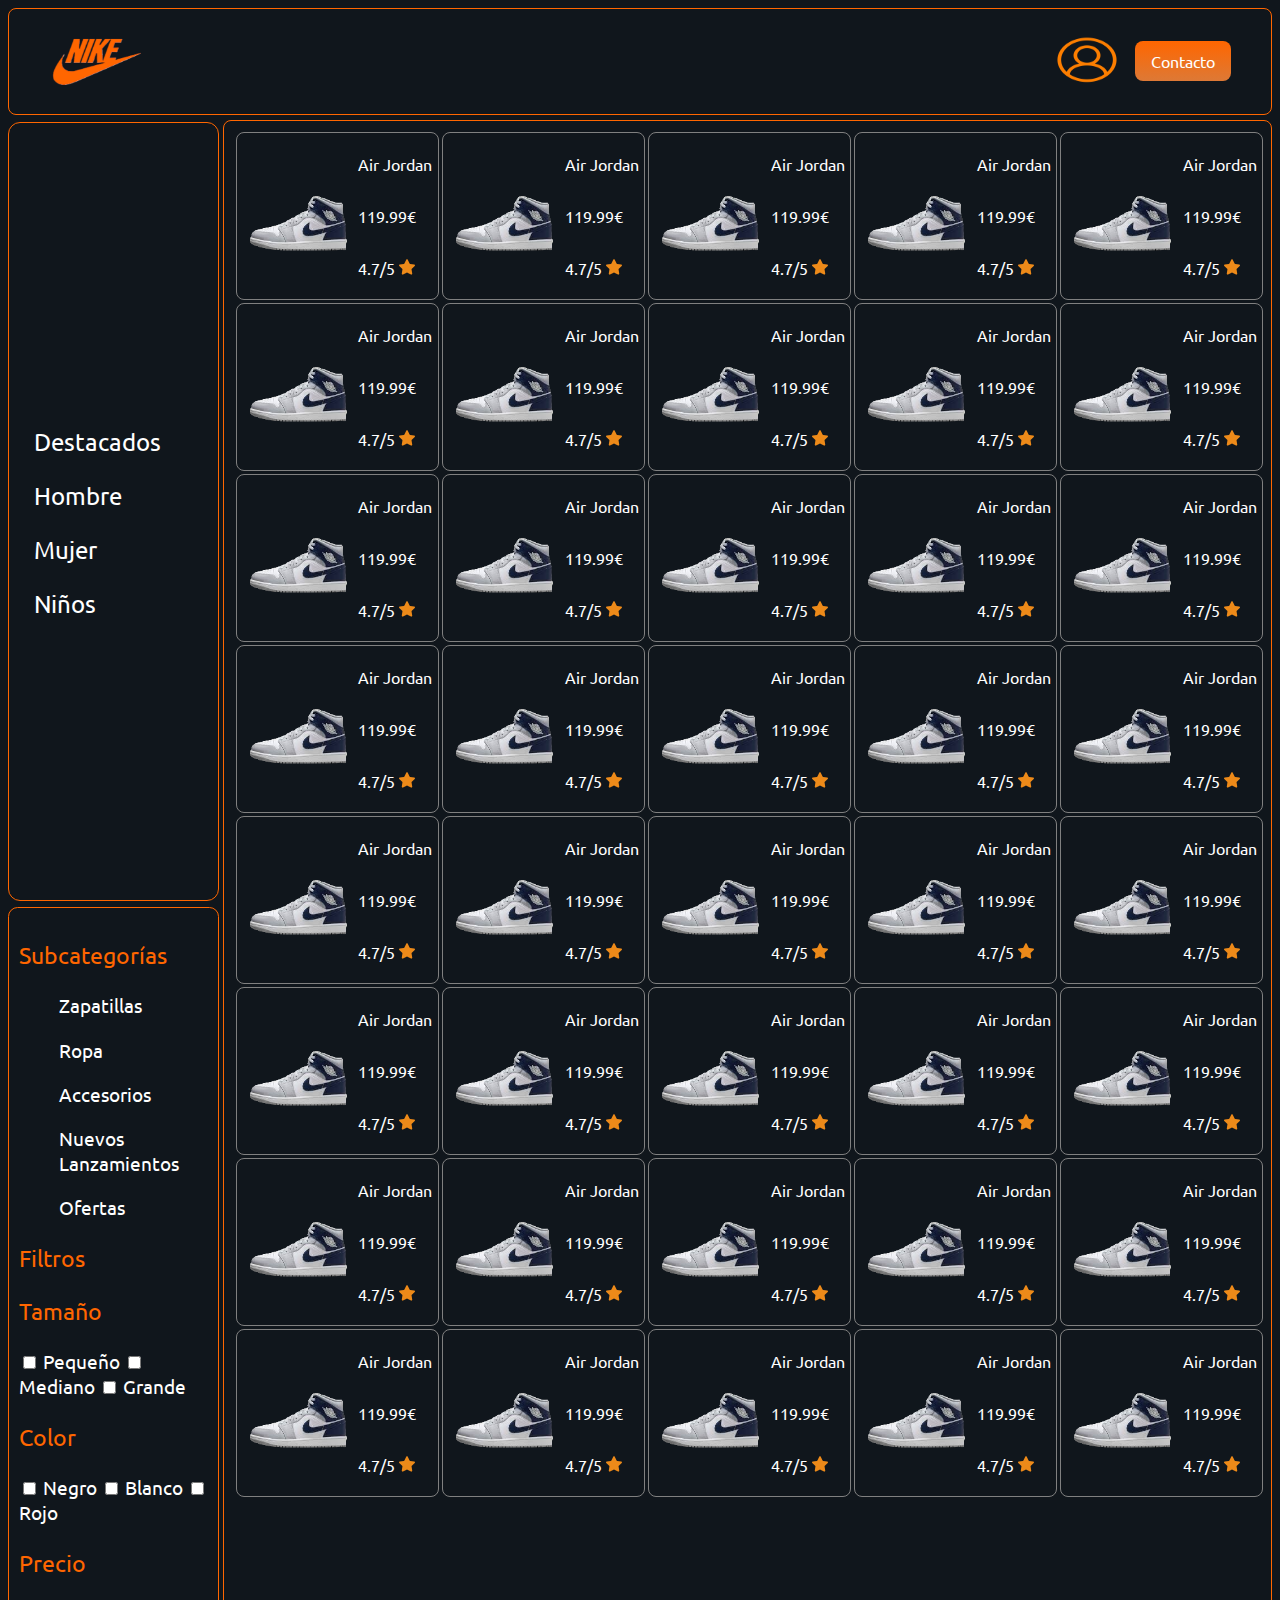
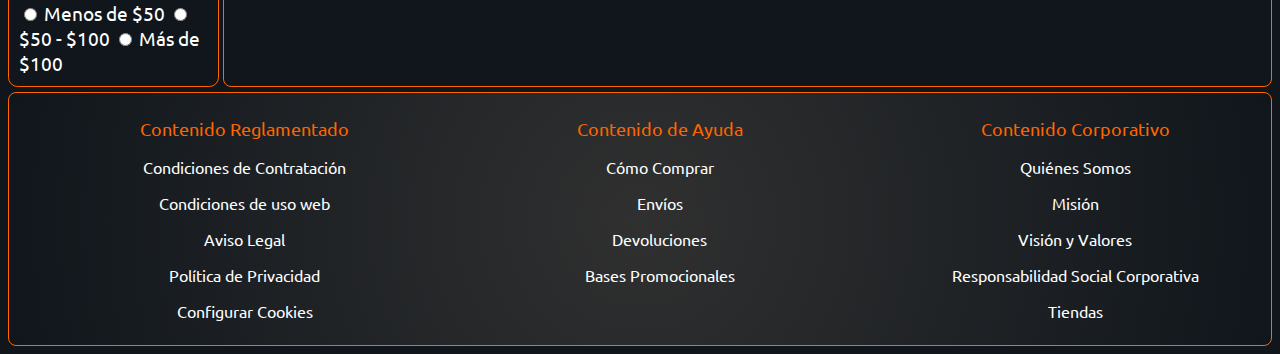
<file: Proyecto_DOR/Index.html>
<!DOCTYPE html>
<html>
    <head>
        <meta charset="UTF-8"/>
        <title>Nike. Just Do It</title>
        <link rel="stylesheet" href="css/styles.css"/>
        <link href="https://www.nike.com/favicon.ico?v=1" rel="icon" type="image/x-icon">
        <link rel="preconnect" href="https://fonts.googleapis.com">
        <link rel="preconnect" href="https://fonts.gstatic.com" crossorigin>
        <link href="https://fonts.googleapis.com/css2?family=Ubuntu:ital,wght@0,300;0,400;0,500;0,700;1,300;1,400;1,500;1,700&display=swap" rel="stylesheet">
    </head>
    <body>
        <header class="container">
            <!-- Logotipo y sección de perfil/contacto -->
            <img alt="logotipo" src="images/logo.png"/>
            <div class="header-right">
                <a href="#"><img src="images/perfil1.png"/></a>
                <div class="botonContacto">
                    <p><a href="#">Contacto</a></p>
                </div>
            </div>
        </header>
        <div class="nav-aside-main">
             <!-- Barra de navegación con las categorías principales -->
            <nav class="container">
                <ul>
                    <li><a href="#">Destacados</a></li>
                    <li><a href="#">Hombre</a></li>
                    <li><a href="#">Mujer</a></li>
                    <li><a href="#">Niños</a></li>
                </ul>
            </nav>
            <aside class="container">
                 <!-- Subcategorías y filtros en el aside -->
                <div class="subcategorias">
                    <p>Subcategorías</p>
                    <ul>
                        <li><a href="#">Zapatillas</a></li>
                        <li><a href="#">Ropa</a></li>
                        <li><a href="#">Accesorios</a></li>
                        <li><a href="#">Nuevos Lanzamientos</a></li>
                        <li><a href="#">Ofertas</a></li>
                    </ul>
                </div>
                
                <div class="filtrado">
                    <!-- Sección de filtros: tamaño, color y precio -->
                    <p>Filtros</p>
                    <div class="tamano">
                        <p>Tamaño</p>
                        <label><input type="checkbox"> Pequeño</label>
                        <label><input type="checkbox"> Mediano</label>
                        <label><input type="checkbox"> Grande</label>
                    </div>
                    <div class="color">
                        <p>Color</p>
                        <label><input type="checkbox"> Negro</label>
                        <label><input type="checkbox"> Blanco</label>
                        <label><input type="checkbox"> Rojo</label>
                    </div>
                    
                    <div class="precio">
                        <p>Precio</p>
                        <label><input type="radio" name="price"> Menos de $50</label>
                        <label><input type="radio" name="price"> $50 - $100</label>
                        <label><input type="radio" name="price"> Más de $100</label>
                    </div>
                </div>
            </aside>
             <!-- Área principal con productos destacados -->
                <main class="container">
                    <div class="elementos">
                         <!-- Productos listados con imagen y descripción básica -->
                        <a href="#"><article class="content">
                            <img src="images/producto.png"/>
                            <div class="descripcion">
                                <p>Air Jordan</p>
                                <p>119.99€</p>
                                <p>4.7/5 <img src="images/star.svg"/></p>
                            </div>
                        </article></a>
                        <a href="#"><article class="content">
                            <img src="images/producto.png"/>
                            <div class="descripcion">
                                <p>Air Jordan</p> 
                                <p>119.99€</p>
                                <p>4.7/5 <img src="images/star.svg"/></p>
                            </div>
                        </article></a>
                        <a href="#"><article class="content">
                            <img src="images/producto.png"/>
                            <div class="descripcion">
                                <p>Air Jordan</p>
                                <p>119.99€</p>
                                <p>4.7/5 <img src="images/star.svg"/></p>
                            </div>
                        </article></a>
                        <a href="#"><article class="content">
                            <img src="images/producto.png"/>
                            <div class="descripcion">
                                <p>Air Jordan</p>
                                <p>119.99€</p>
                                <p>4.7/5 <img src="images/star.svg"/></p>
                            </div>
                        </article></a>
                        <a href="#"><article class="content">
                            <img src="images/producto.png"/>
                            <div class="descripcion">
                                <p>Air Jordan</p>
                                <p>119.99€</p>
                                <p>4.7/5 <img src="images/star.svg"/></p>
                            </div>
                        </article></a>
                        <a href="#"><article class="content">
                            <img src="images/producto.png"/>
                            <div class="descripcion">
                                <p>Air Jordan</p>
                                <p>119.99€</p>
                                <p>4.7/5 <img src="images/star.svg"/></p>
                            </div>
                        </article></a>
                        <a href="#"><article class="content">
                            <img src="images/producto.png"/>
                            <div class="descripcion">
                                <p>Air Jordan</p>
                                <p>119.99€</p>
                                <p>4.7/5 <img src="images/star.svg"/></p>
                            </div>
                        </article></a>
                        <a href="#"><article class="content">
                            <img src="images/producto.png"/>
                            <div class="descripcion">
                                <p>Air Jordan</p>
                                <p>119.99€</p>
                                <p>4.7/5 <img src="images/star.svg"/></p>
                            </div>
                        </article></a>
                        <a href="#"><article class="content">
                            <img src="images/producto.png"/>
                            <div class="descripcion">
                                <p>Air Jordan</p>
                                <p>119.99€</p>
                                <p>4.7/5 <img src="images/star.svg"/></p>
                            </div>
                        </article></a>
                        <a href="#"><article class="content">
                            <img src="images/producto.png"/>
                            <div class="descripcion">
                                <p>Air Jordan</p>
                                <p>119.99€</p>
                                <p>4.7/5 <img src="images/star.svg"/></p>
                            </div>
                        </article></a>
                        <a href="#"><article class="content">
                            <img src="images/producto.png"/>
                            <div class="descripcion">
                                <p>Air Jordan</p>
                                <p>119.99€</p>
                                <p>4.7/5 <img src="images/star.svg"/></p>
                            </div>
                        </article></a>
                        <a href="#"><article class="content">
                            <img src="images/producto.png"/>
                            <div class="descripcion">
                                <p>Air Jordan</p>
                                <p>119.99€</p>
                                <p>4.7/5 <img src="images/star.svg"/></p>
                            </div>
                        </article></a>
                        <a href="#"><article class="content">
                            <img src="images/producto.png"/>
                            <div class="descripcion">
                                <p>Air Jordan</p>
                                <p>119.99€</p>
                                <p>4.7/5 <img src="images/star.svg"/></p>
                            </div>
                        </article></a>
                        <a href="#"><article class="content">
                            <img src="images/producto.png"/>
                            <div class="descripcion">
                                <p>Air Jordan</p>
                                <p>119.99€</p>
                                <p>4.7/5 <img src="images/star.svg"/></p>
                            </div>
                        </article></a>
                        <a href="#"><article class="content">
                            <img src="images/producto.png"/>
                            <div class="descripcion">
                                <p>Air Jordan</p>
                                <p>119.99€</p>
                                <p>4.7/5 <img src="images/star.svg"/></p>
                            </div>
                        </article></a>
                        <a href="#"><article class="content">
                            <img src="images/producto.png"/>
                            <div class="descripcion">
                                <p>Air Jordan</p>
                                <p>119.99€</p>
                                <p>4.7/5 <img src="images/star.svg"/></p>
                            </div>
                        </article></a>
                        <a href="#"><article class="content">
                            <img src="images/producto.png"/>
                            <div class="descripcion">
                                <p>Air Jordan</p>
                                <p>119.99€</p>
                                <p>4.7/5 <img src="images/star.svg"/></p>
                            </div>
                        </article></a>
                        <a href="#"><article class="content">
                            <img src="images/producto.png"/>
                            <div class="descripcion">
                                <p>Air Jordan</p>
                                <p>119.99€</p>
                                <p>4.7/5 <img src="images/star.svg"/></p>
                            </div>
                        </article></a>
                        <a href="#"><article class="content">
                            <img src="images/producto.png"/>
                            <div class="descripcion">
                                <p>Air Jordan</p>
                                <p>119.99€</p>
                                <p>4.7/5 <img src="images/star.svg"/></p>
                            </div>
                        </article></a>
                        <a href="#"><article class="content">
                            <img src="images/producto.png"/>
                            <div class="descripcion">
                                <p>Air Jordan</p>
                                <p>119.99€</p>
                                <p>4.7/5 <img src="images/star.svg"/></p>
                            </div>
                        </article></a>
                        <a href="#"><article class="content">
                            <img src="images/producto.png"/>
                            <div class="descripcion">
                                <p>Air Jordan</p>
                                <p>119.99€</p>
                                <p>4.7/5 <img src="images/star.svg"/></p>
                            </div>
                        </article></a>
                        <a href="#"><article class="content">
                            <img src="images/producto.png"/>
                            <div class="descripcion">
                                <p>Air Jordan</p>
                                <p>119.99€</p>
                                <p>4.7/5 <img src="images/star.svg"/></p>
                            </div>
                        </article></a>
                        <a href="#"><article class="content">
                            <img src="images/producto.png"/>
                            <div class="descripcion">
                                <p>Air Jordan</p>
                                <p>119.99€</p>
                                <p>4.7/5 <img src="images/star.svg"/></p>
                            </div>
                        </article></a>
                        <a href="#"><article class="content">
                            <img src="images/producto.png"/>
                            <div class="descripcion">
                                <p>Air Jordan</p>
                                <p>119.99€</p>
                                <p>4.7/5 <img src="images/star.svg"/></p>
                            </div>
                        </article></a>
                        <a href="#"><article class="content">
                            <img src="images/producto.png"/>
                            <div class="descripcion">
                                <p>Air Jordan</p>
                                <p>119.99€</p>
                                <p>4.7/5 <img src="images/star.svg"/></p>
                            </div>
                        </article></a>
                        <a href="#"><article class="content">
                            <img src="images/producto.png"/>
                            <div class="descripcion">
                                <p>Air Jordan</p>
                                <p>119.99€</p>
                                <p>4.7/5 <img src="images/star.svg"/></p>
                            </div>
                        </article></a>
                        <a href="#"><article class="content">
                            <img src="images/producto.png"/>
                            <div class="descripcion">
                                <p>Air Jordan</p>
                                <p>119.99€</p>
                                <p>4.7/5 <img src="images/star.svg"/></p>
                            </div>
                        </article></a>
                        <a href="#"><article class="content">
                            <img src="images/producto.png"/>
                            <div class="descripcion">
                                <p>Air Jordan</p>
                                <p>119.99€</p>
                                <p>4.7/5 <img src="images/star.svg"/></p>
                            </div>
                        </article></a>
                        <a href="#"><article class="content">
                            <img src="images/producto.png"/>
                            <div class="descripcion">
                                <p>Air Jordan</p>
                                <p>119.99€</p>
                                <p>4.7/5 <img src="images/star.svg"/></p>
                            </div>
                        </article></a>
                        <a href="#"><article class="content">
                            <img src="images/producto.png"/>
                            <div class="descripcion">
                                <p>Air Jordan</p>
                                <p>119.99€</p>
                                <p>4.7/5 <img src="images/star.svg"/></p>
                            </div>
                        </article></a>
                        <a href="#"><article class="content">
                            <img src="images/producto.png"/>
                            <div class="descripcion">
                                <p>Air Jordan</p>
                                <p>119.99€</p>
                                <p>4.7/5 <img src="images/star.svg"/></p>
                            </div>
                        </article></a>
                        <a href="#"><article class="content">
                            <img src="images/producto.png"/>
                            <div class="descripcion">
                                <p>Air Jordan</p>
                                <p>119.99€</p>
                                <p>4.7/5 <img src="images/star.svg"/></p>
                            </div>
                        </article></a>
                        <a href="#"><article class="content">
                            <img src="images/producto.png"/>
                            <div class="descripcion">
                                <p>Air Jordan</p>
                                <p>119.99€</p>
                                <p>4.7/5 <img src="images/star.svg"/></p>
                            </div>
                        </article></a>
                        <a href="#"><article class="content">
                            <img src="images/producto.png"/>
                            <div class="descripcion">
                                <p>Air Jordan</p>
                                <p>119.99€</p>
                                <p>4.7/5 <img src="images/star.svg"/></p>
                            </div>
                        </article></a>
                        <a href="#"><article class="content">
                            <img src="images/producto.png"/>
                            <div class="descripcion">
                                <p>Air Jordan</p>
                                <p>119.99€</p>
                                <p>4.7/5 <img src="images/star.svg"/></p>
                            </div>
                        </article></a>
                        <a href="#"><article class="content">
                            <img src="images/producto.png"/>
                            <div class="descripcion">
                                <p>Air Jordan</p>
                                <p>119.99€</p>
                                <p>4.7/5 <img src="images/star.svg"/></p>
                            </div>
                        </article></a>
                        <a href="#"><article class="content">
                            <img src="images/producto.png"/>
                            <div class="descripcion">
                                <p>Air Jordan</p>
                                <p>119.99€</p>
                                <p>4.7/5 <img src="images/star.svg"/></p>
                            </div>
                        </article></a>
                        <a href="#"><article class="content">
                            <img src="images/producto.png"/>
                            <div class="descripcion">
                                <p>Air Jordan</p>
                                <p>119.99€</p>
                                <p>4.7/5 <img src="images/star.svg"/></p>
                            </div>
                        </article></a>
                        <a href="#"><article class="content">
                            <img src="images/producto.png"/>
                            <div class="descripcion">
                                <p>Air Jordan</p>
                                <p>119.99€</p>
                                <p>4.7/5 <img src="images/star.svg"/></p>
                            </div>
                        </article></a>
                        <a href="#"><article class="content">
                            <img src="images/producto.png"/>
                            <div class="descripcion">
                                <p>Air Jordan</p>
                                <p>119.99€</p>
                                <p>4.7/5 <img src="images/star.svg"/></p>
                            </div>
                        </article></a>
                    </div>
                </main>
        </div>
    </body>
    <footer class="container">
        <!-- Pie de página con enlaces reglamentados -->
        <div>
            <div>
                <ul>
                    <p>Contenido Reglamentado</p>
                    <li><a href="#">Condiciones de Contratación</a></li>
                    <li><a href="#">Condiciones de uso web</a></li>
                    <li><a href="#">Aviso Legal</a></li>
                    <li><a href="#">Política de Privacidad</a></li>
                    <li><a href="#">Configurar Cookies</a></li>
                </ul>
            </div>
            <div>
                <ul>
                    <p>Contenido de Ayuda</p>
                    <li><a href="#">Cómo Comprar</a></li>
                    <li><a href="#">Envíos</a></li>
                    <li><a href="#">Devoluciones</a></li>
                    <li><a href="#">Bases Promocionales</a></li>
                </ul>
            </div>
            <div>
                <ul>
                    <p>Contenido Corporativo</p>
                    <li><a href="#">Quiénes Somos</a></li>
                    <li><a href="#">Misión</a></li>
                    <li><a href="#">Visión y Valores</a></li>
                    <li><a href="#">Responsabilidad Social Corporativa</a></li>
                    <li><a href="#">Tiendas</a></li>
                </ul>
            </div>
        </div>
    </footer>
</html>
</file>
<file: Proyecto_DOR/css/styles.css>
/* AJUSTES GENERALES */

body 
{
    background-color: #10161c;
    color: white; /* Texto blanco para una mejor visibilidad sobre fondo oscuro */
    font-family: Ubuntu, sans-serif; /* Usa la fuente Ubuntu o sans-serif como repuesto */
} 
li
{
    list-style-type: none; /* Elimina los estilos de lista predeterminados, como viñetas */
}
a 
{
    text-decoration: none; /* Quita el subrayado de los enlaces */
    color: white; /* Los enlaces serán blancos por defecto */
}
a:hover
{
    color: rgb(138, 138, 138); /* Cambia el color del enlace al pasar el cursor */
}
.container
{
    border: 1px #ff6600 solid;
    border-radius: 0.5em; /* Bordes redondeados con un radio de 0.5em */
    margin-top: 0.31em; /* Espaciado superior de 5px */
    padding: 0.5em; /* Relleno interno de 8px */
}

.content
{
    border: 1px gray solid; 
    border-radius: 0.5em; 
    padding: 0.31em; /* Relleno interno de 5px */
    margin-top: 0.2em; /* Margen superior muy pequeño de 0.2em */
    margin-left: 0.2em; /* Margen izquierdo pequeño de 0.2em */
}
/* AJUSTES GENERALES */

/* HEADER */

header
{
    display: flex; /* Flexbox para organizar los elementos en el header */
    flex-direction: row; /* Los elementos se organizan en una fila */
    align-items: center; /* Alineación vertical centrada para todos los elementos */
}
header img
{
    width: 10em; /* El logo del header tiene un ancho de 10em */
}
.header-right
{
    margin-left: auto; /* Empuja el contenido a la derecha */
    display: flex; /* Flexbox para alinear los elementos */
    align-items: center; /* Alinea verticalmente los elementos al centro */
}
header a img /* Imagen del perfil en el header */
{
    width: 4em; /* Ancho de la imagen de perfil */
    height: 3em; /* Alto de la imagen de perfil */
}
.botonContacto 
{
    text-align: center; /* Centra el contenido dentro del botón de contacto */
    margin-left: 1em; /* Espaciado a la izquierda */
    margin-right: 2em; /* Espaciado a la derecha */
}

.botonContacto p 
{
    text-decoration: none; /* Sin subrayado */
    width: 6em; /* Ancho de 6em */
    height: 2.5em; /* Altura de 2.5em */
    background: linear-gradient(#ff6600,#dd7936); /* Degradado de color naranja */
    border-radius: 8px; /* Bordes redondeados */
}

.botonContacto a 
{
    text-decoration: none; /* Sin subrayado en los enlaces dentro del botón */
    line-height: 40px; /* Ajusta la altura del texto para centrarlo verticalmente */
    color: white; /* Texto en blanco dentro del botón */
}

.botonContacto p:hover 
{
    background-color: darkblue; /* Fondo azul oscuro al pasar el ratón por el botón */
}

/* HEADER */

/* NAV */

nav
{
    display: flex; /* Flexbox para organizar los elementos del nav */
    justify-content: center; /* Centra horizontalmente los elementos del nav */
    align-items: center; /* Alinea verticalmente los elementos al centro */
    font-size: 1.1em; /* Aumenta ligeramente el tamaño de fuente */
}
nav ul
{
    display: flex; /* Flexbox para organizar los elementos del menú */
    flex-direction: row; /* Los elementos se organizan en fila */
    margin-left: -1em; /* Margen izquierdo negativo para ajustar el posicionamiento */
}
nav ul li
{
    margin: 0 1em; /* Espaciado entre los elementos de la lista del menú */
}

/* NAV */

/* ASIDE */

aside
{
    font-size: 1em; /* Tamaño de fuente por defecto dentro del aside */
}
aside p
{
    font-size: 1.2em; /* Tamaño de fuente más grande para los párrafos del aside */
    color: #ff6600; /* Color naranja para resaltar los textos importantes */
}
aside ul li
{
    margin-top: 1em; /* Espaciado superior entre los elementos de la lista */
}

/* ASIDE */

/* MAIN */
main.container
{
    margin-left: 0.3em; /* Margen izquierdo pequeño de 0.3em */
}
main div
{
    display: grid; /* Usa Grid Layout para organizar el contenido del main */
    grid-template-columns: 1fr 1fr; /* Dos columnas de igual tamaño */
}
main article
{
    display: flex; /* Flexbox para organizar el contenido de los artículos */
    flex-direction: row; /* Los elementos se organizan en fila dentro del artículo */
}
main article img
{
    width: 7em; /* Ancho de las imágenes dentro del artículo */
} 
.descripcion
{
    display: flex; /* Flexbox para organizar el contenido de la descripción */
    flex-direction: column; /* Los elementos se organizan en columna */
    margin-left: 0.3em; /* Margen izquierdo pequeño de 0.3em */
}
.descripcion img
{
    width: 1em; /* Ancho pequeño de 1em para las imágenes dentro de la descripción */
}
main a:hover
{
    color: white; /* Cambia el color del texto a blanco al pasar el ratón */
}
/* MAIN */

/* FOOTER*/

footer
{
    background: radial-gradient(circle, #303030, #10161c); /* Degradado radial de gris oscuro a negro */
    color: white; /* Texto blanco dentro del footer */
    padding: 20px; /* Relleno interno de 20px para dar espacio */
    text-align: center; /* Centra todo el texto dentro del footer */
}
footer p
{
    color: #ff6600; /* Color naranja para los párrafos importantes en el footer */
    font-size: 1.1em; /* Tamaño de fuente ligeramente más grande */
}
footer ul li
{
    margin-top: 1em; /* Espaciado superior entre los elementos de la lista */
}

/* FOOTER*/

/* MEDIA QUERIES */

@media screen and (min-width:576px)
{
    main div
    {
        grid-template-columns: 1fr 1fr 1fr; /* Cambia a tres columnas en pantallas medianas */
    }
    nav
    {
        font-size: 1.2em; /* Aumenta el tamaño de fuente en pantallas medianas */
    }
    footer > div 
    {
        display: grid; /* Usa Grid Layout para organizar el contenido del footer */
        grid-template-columns: 1fr 1fr; /* Dos columnas en pantallas medianas */
    }
}
@media screen and (min-width:912px) and (orientation: landscape) and (min-width: 576px)
{
    main div 
    {
        grid-template-columns: repeat(4,1fr); /* Cuatro columnas en pantallas grandes */
    }
    .nav-aside-main
    {
        display: grid; /* Grid Layout para organizar el nav, aside y main */
        grid-template-columns: 1fr 3fr; /* El aside ocupa 1fr y el main 3fr */
        grid-template-rows: 1fr 5fr; /* Dos filas: una para el nav y otra para aside y main */
    }
    nav
    {
        grid-column: 1/3; /* El nav abarca ambas columnas */
    }
    footer > div
    {
        grid-template-columns: 1fr 1fr 1fr; /* Tres columnas en el footer para pantallas grandes */
    }
}
@media screen and (min-width:1023px)
{
    .nav-aside-main
    {
        display: grid; /* Grid Layout para organizar el nav, aside y main */
        grid-template-columns: 1fr 5fr; /* El aside ocupa 1fr y el main 5fr */
        grid-template-rows: 1fr 1fr; /* El nav ocupa la primera fila, el aside y main la segunda */
    }
    nav
    {
        grid-column: 1/2; /* El nav ocupa la primera columna */
        grid-row: 1/2; /* El nav ocupa la primera fila */
        font-size: 1.5em; /* Aumenta el tamaño de fuente en pantallas grandes */
    }
    aside
    {
        font-size: 1.2em; /* Aumenta el tamaño de fuente en el aside */
    }
    nav ul
    {
        flex-direction: column; /* Los items del nav se organizan en columna */
    }
    nav ul li 
    {
        margin-top: 1em; /* Espaciado superior de 1em entre los items del nav */
        margin-left: -1em; /* Ajusta el margen izquierdo */
    }
    aside
    {
        grid-column: 1/2; /* El aside ocupa la primera columna */
        grid-row: 2/3; /* El aside ocupa la segunda fila */
    }
    main
    {
        grid-row: 1/3; /* El main ocupa ambas filas en pantallas grandes */
    }
    main div
    {
        display: grid; /* Usa Grid Layout en el main */
        grid-template-columns: repeat(5,1fr); /* Cinco columnas dentro del main en pantallas grandes */
    }
}
</file>
